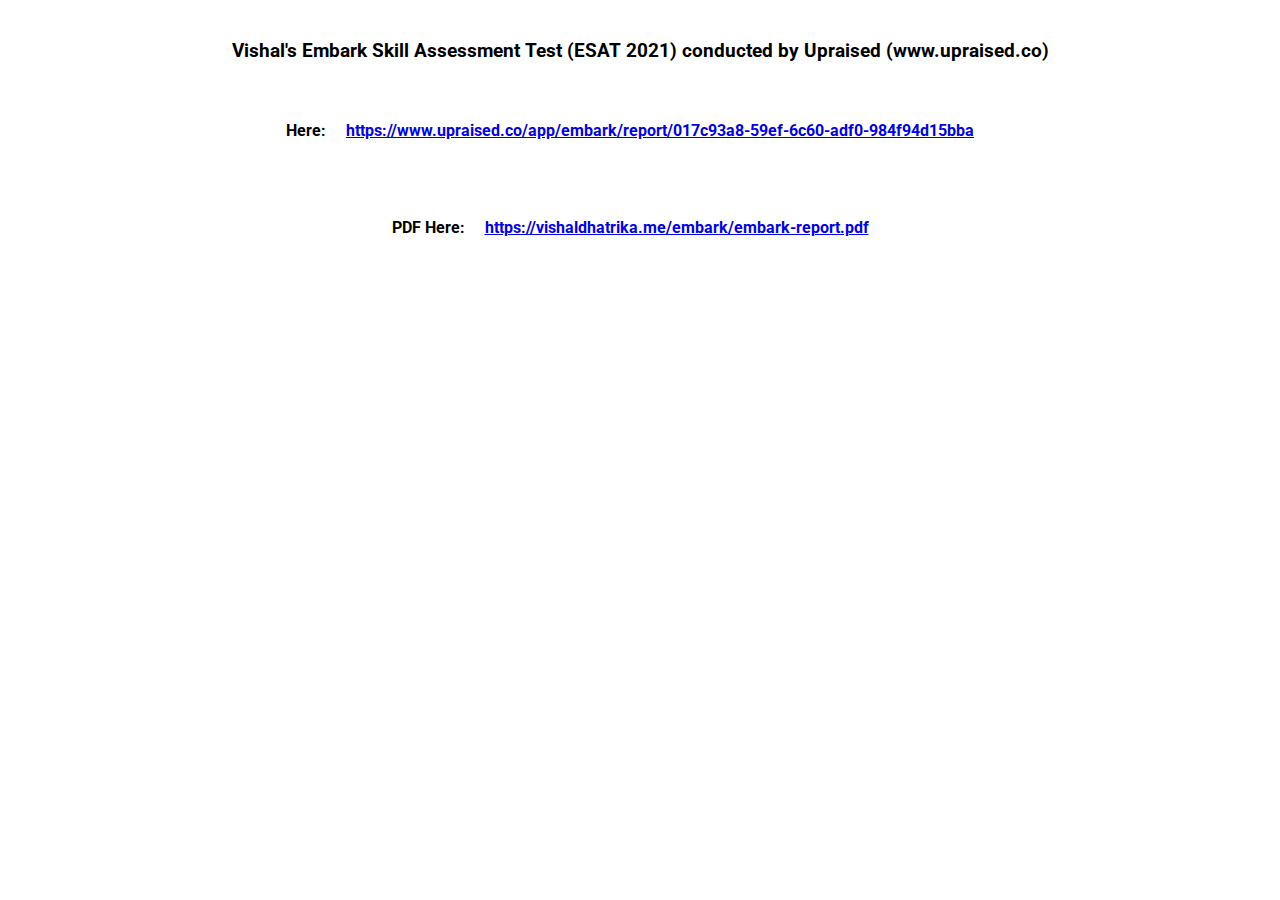
<file: embark/index.html>
<!DOCTYPE html>
<html lang="en">

<head>
    <!-- Google tag (gtag.js) -->
    <script async src="https://www.googletagmanager.com/gtag/js?id=G-KLR48Z7D5K"></script>
    <script>
        window.dataLayer = window.dataLayer || [];
        function gtag() { dataLayer.push(arguments); }
        gtag('js', new Date());

        gtag('config', 'G-KLR48Z7D5K');
    </script>

    <meta charset="UTF-8">
    <meta name="viewport" content="width=device-width, initial-scale=1.0">
    <meta name="theme-color" content="#000000" />
    <title>Embark ESAT by Upraised</title>
    <link rel="preconnect" href="https://fonts.googleapis.com">
    <link rel="preconnect" href="https://fonts.gstatic.com" crossorigin>
    <link
        href="https://fonts.googleapis.com/css2?family=Roboto:ital,wght@0,100;0,300;0,400;0,500;0,700;0,900;1,100;1,300;1,400;1,500;1,700;1,900&display=swap"
        rel="stylesheet">

</head>

<body>
    <style>
        * {
            margin: 20px;
            text-align: center;
            font-family: Roboto;
        }
    </style>
    <h3>
        Vishal's Embark Skill Assessment Test (ESAT 2021) conducted by Upraised (www.upraised.co)
    </h3>
    <br>
    <h4>
        Here:<a
            href="https://www.upraised.co/app/embark/report/017c93a8-59ef-6c60-adf0-984f94d15bba">https://www.upraised.co/app/embark/report/017c93a8-59ef-6c60-adf0-984f94d15bba</a>
    </h4>
    <br><br>
    <h4>
        PDF Here:<a
            href="https://vishaldhatrika.me/embark/embark-report.pdf">https://vishaldhatrika.me/embark/embark-report.pdf</a>
    </h4>
</body>

</html>
</file>
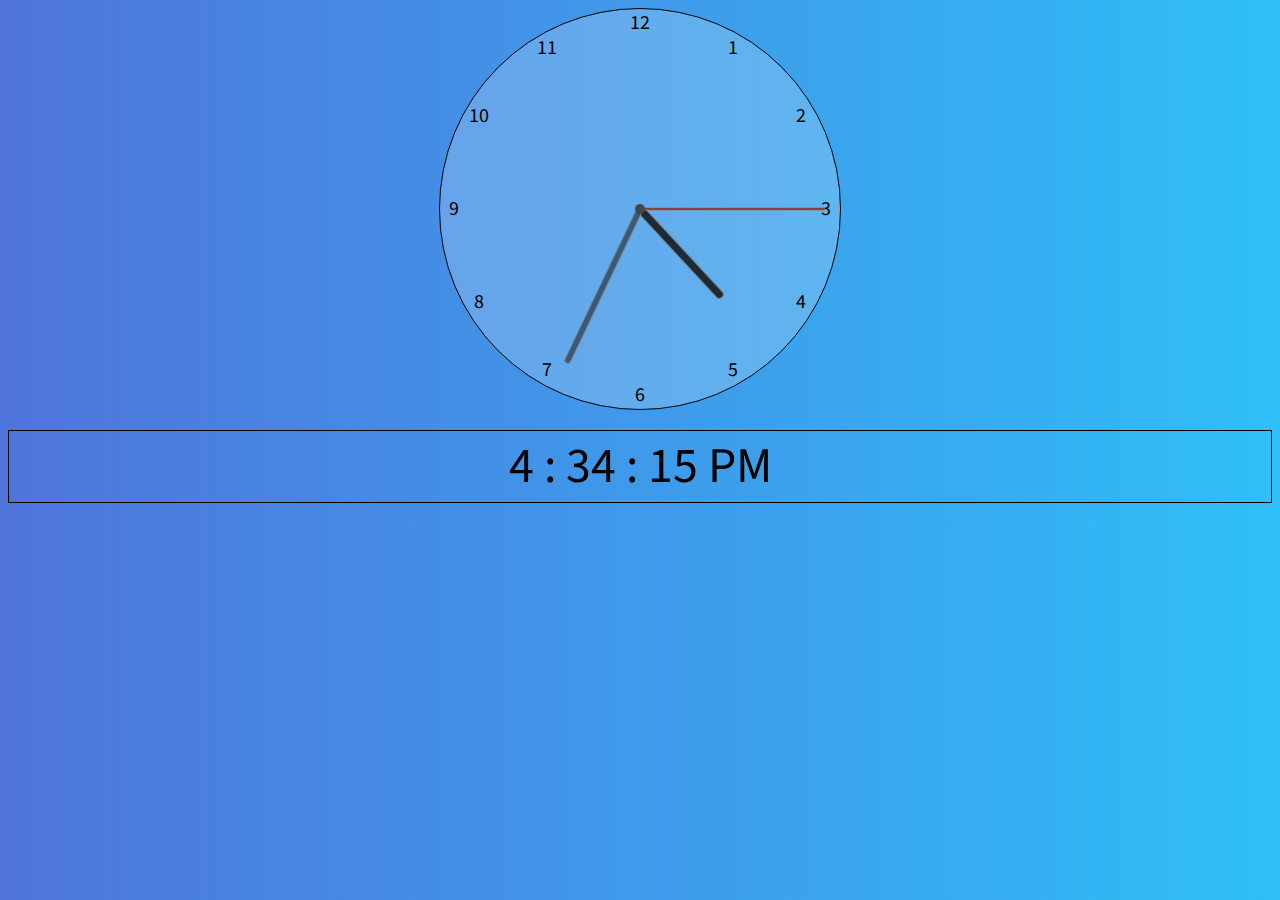
<file: jsclock/index.html>
<!DOCTYPE html>
<html>
<head>	
	<title>Clock</title>
	<link href="clock_style.css" rel="stylesheet">
	<script type="text/javascript" src="clock_script.js"></script>
	<link rel="icon" href="https://vishaldhatrika.github.io/icon-128-vd.png" type="image/x-icon">
	<link rel="preconnect" href="https://fonts.gstatic.com">
	
	<link href="https://fonts.googleapis.com/css2?family=Source+Sans+Pro&display=swap" rel="stylesheet">
</head>
<body onload="displaydigitalclock()">
	<div id="analogclock">
		
		<div id="hourHand"></div>
		<div id="minHand"></div>
		<div id="secHand"></div>
		<div class="number number1"><p id="n1">1</p></div>
		<div class="number number2"><p id="n2">2</p></div>
		<div class="number number3"><p id="n3">3</p></div>
		<div class="number number4"><p id="n4">4</p></div>
		<div class="number number5"><p id="n5">5</p></div>
		<div class="number number6"><p id="n6">6</p></div>
		<div class="number number7"><p id="n7">7</p></div>
		<div class="number number8"><p id="n8">8</p></div>
		<div class="number number9"><p id="n9">9</p></div>
		<div class="number number10"><p id="n10">10</p></div>
		<div class="number number11"><p id="n11">11</p></div>
		<div class="number number12">12</div>
	</div><div id="digitalclock"></div>
</body>
</html>
</file>
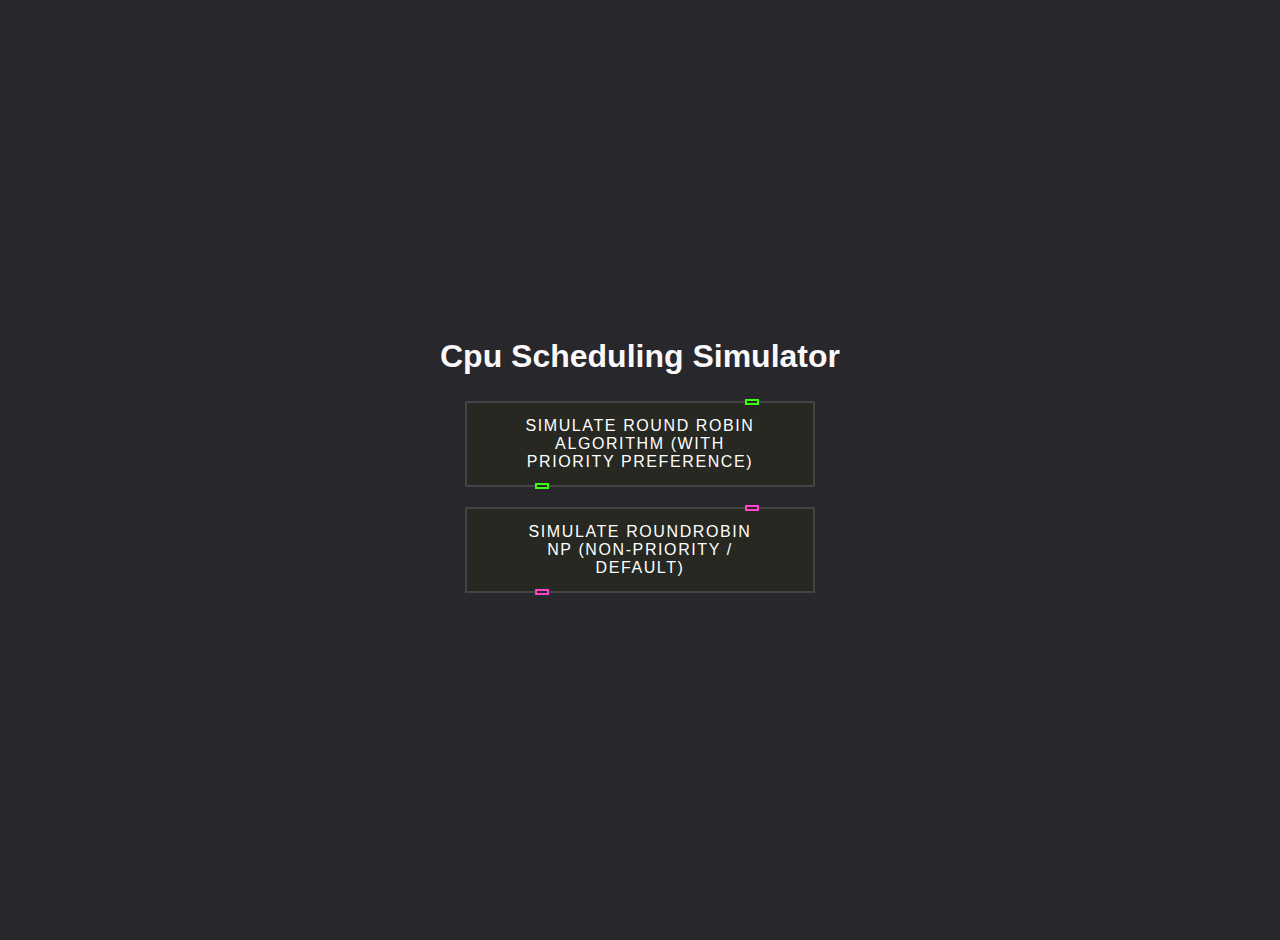
<file: roundRobinSimulators/index.html>
<!-- index.html -->
<!DOCTYPE html>
<html lang="en">
<head>
    <meta charset="UTF-8">
    <meta name="viewport" content="width=device-width, initial-scale=1.0">
    <title>Round Robin Algo Simulator</title>
    <link rel="stylesheet" href="./home_style.css">
</head>
<body>
    <h1>Cpu Scheduling Simulator</h1>
    
    <form id="processForm">
    
<!--         <button style="--clr:#39FF14" type="button" onclick="startSimulation('fcfs')"><span>Simulate FCFS</span><i></i></button><br> -->
<!--         <button style="--clr:#FF44CC" type="button" onclick="startSimulation('sjf')"><span>Simulate SJF</span><i></i></button><br> -->
<!--         <button style="--clr:#0FF0FC" type="button" onclick="startSimulation('srtf')"><span>Simulate SRTF</span><i></i></button><br> -->
<!--         <button style="--clr:#8A2BE2" type="button" onclick="startSimulation('priority')"><span>Simulate Priority</span><i></i></button><br> -->
        <button style="--clr:#39FF14" type="button" onclick="startSimulation('roundrobin')"><span>Simulate Round Robin Algorithm (With priority preference)</span><i></i></button><br>
        <button style="--clr:#FF44CC" type="button" onclick="startSimulation('roundrobinNP')"><span>Simulate RoundRobin NP (Non-Priority / Default)</span><i></i></button><br>
<!--         <button style="--clr:#0FF0FC" type="button" onclick="startSimulation('lrtf')"><span>Simulate LRTF</span><i></i></button><br> -->
    </form>

    <script src="index.js"></script>
</body>
</html>
</file>
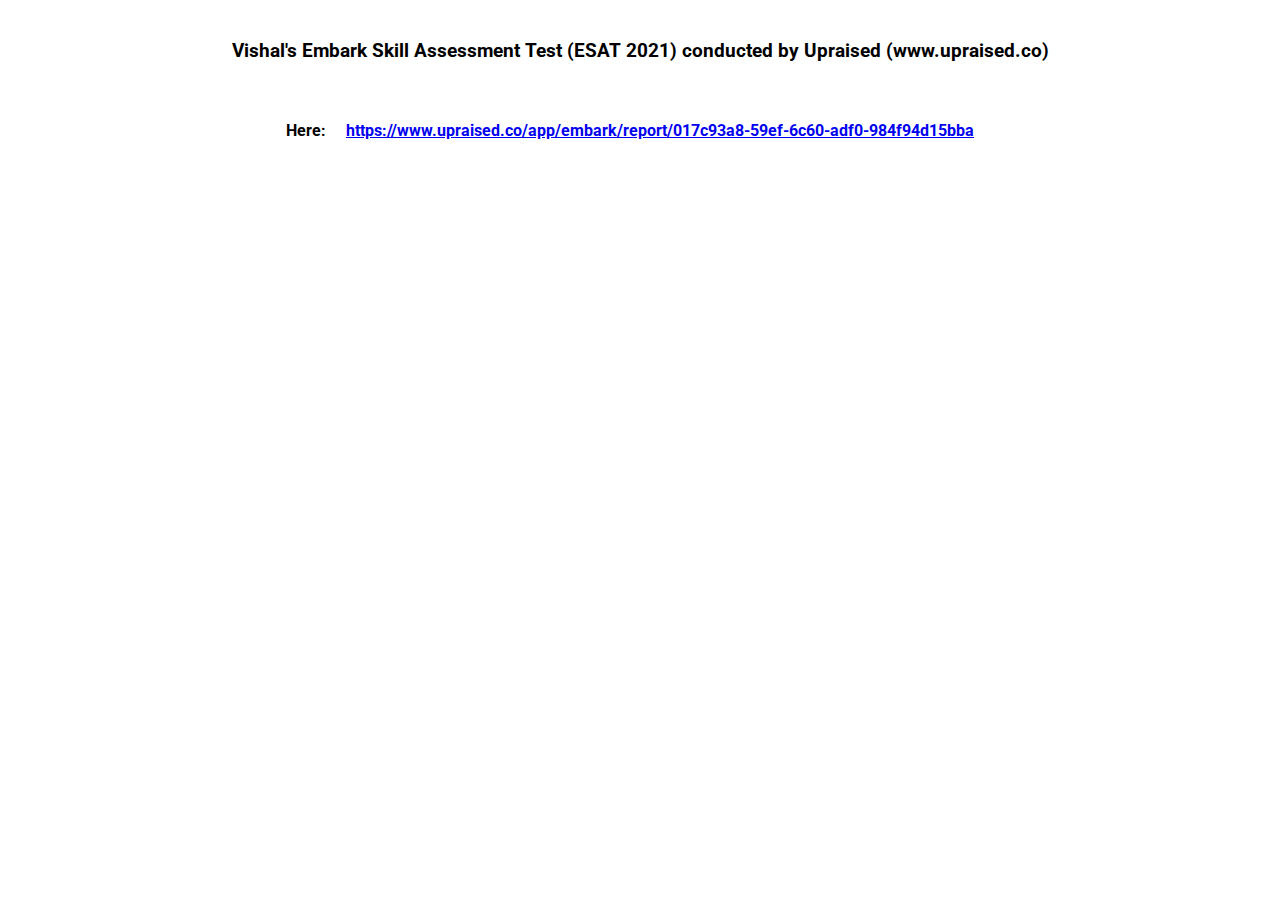
<file: embark.html>
<!DOCTYPE html>
<html lang="en">
<head>
    <meta charset="UTF-8">
    <meta name="viewport" content="width=device-width, initial-scale=1.0">
    <title>Embark ESAT by Upraised</title>
    <link rel="preconnect" href="https://fonts.googleapis.com">
    <link rel="preconnect" href="https://fonts.gstatic.com" crossorigin>
    <link href="https://fonts.googleapis.com/css2?family=Roboto:ital,wght@0,100;0,300;0,400;0,500;0,700;0,900;1,100;1,300;1,400;1,500;1,700;1,900&display=swap" rel="stylesheet">

</head>

<body>
    <style>*{
        margin: 20px;
        text-align: center;
        font-family: Roboto;
    }
    </style>
    <h3>
        Vishal's Embark Skill Assessment Test (ESAT 2021) conducted by Upraised (www.upraised.co)
    </h3>
    <br>
    <h4>
        Here:<a href="https://www.upraised.co/app/embark/report/017c93a8-59ef-6c60-adf0-984f94d15bba">https://www.upraised.co/app/embark/report/017c93a8-59ef-6c60-adf0-984f94d15bba</a>
    </h4>
</body>
</html>
</file>
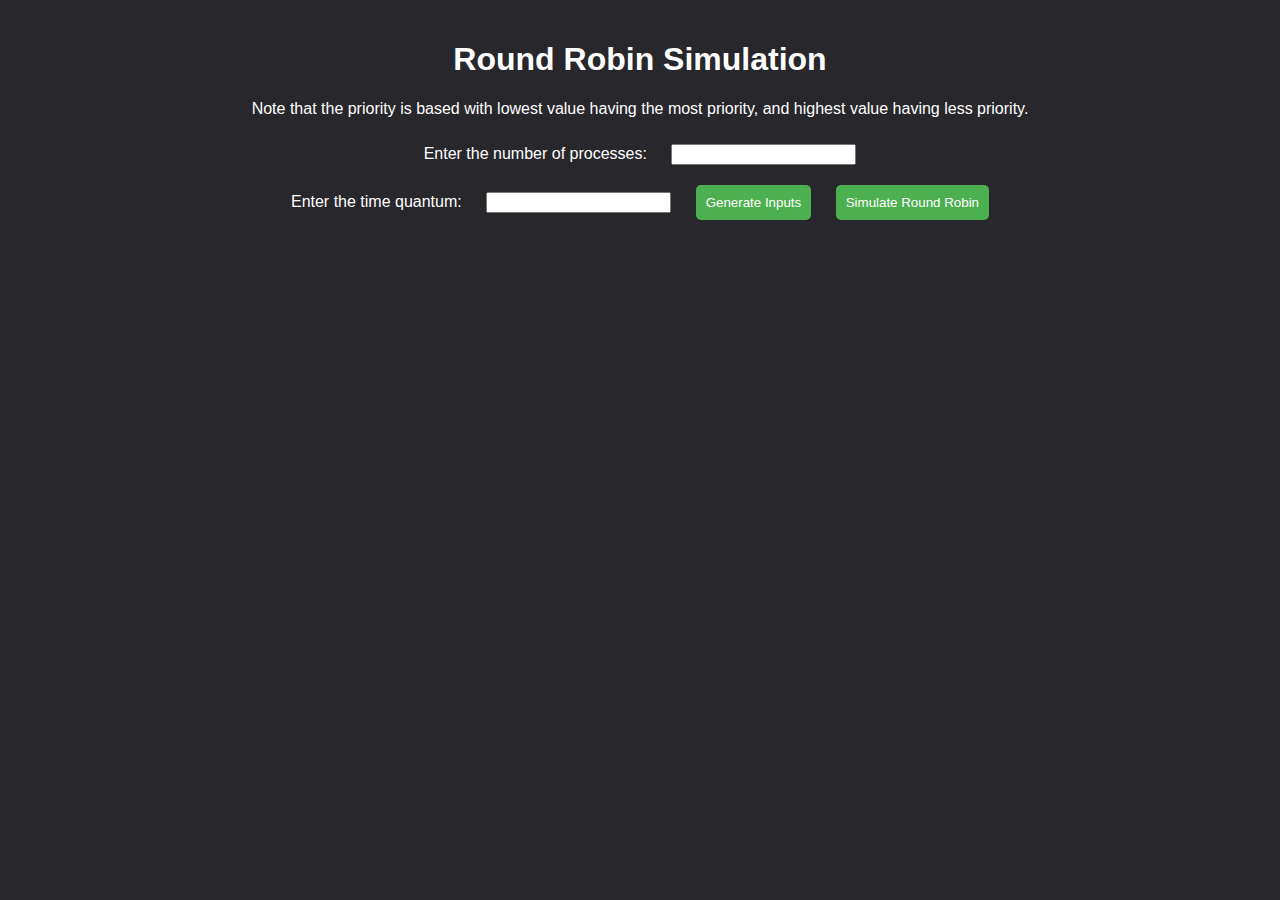
<file: roundRobinSimulators/roundrobin/roundrobin.html>
<!-- roundrobin.html -->

<!DOCTYPE html>
<html lang="en">

<head>
    <meta charset="UTF-8">
    <meta name="viewport" content="width=device-width, initial-scale=1.0">
    <link rel="stylesheet" href="../style.css">
    <script defer src="roundrobin.js"></script>
    <title>Round Robin Simulation</title>
</head>

<body>
    <div class="container">
        <h1>Round Robin Simulation</h1>
        <p>Note that the priority is based with lowest value having the most priority, and highest value having less priority.</p>
        <!-- Form to capture process details -->
        <form id="processForm">
            <label for="processCount">Enter the number of processes:</label>
            <input type="number" id="processCount" name="processCount" required>

            <div id="processInputs"></div>

            <label for="timeQuantum">Enter the time quantum:</label>
            <input type="number" id="timeQuantum" name="timeQuantum" required>

            <button type="button" onclick="generateInputs()">Generate Inputs</button>
            <button type="button" onclick="startRoundRobin()">Simulate Round Robin</button>
        </form>

        <!-- Results will be displayed here -->
        <div id="results"></div>
    </div>

    <script>
        // Function to generate input fields based on process count
        function generateInputs() {
            const processCount = document.getElementById('processCount').value;
            const processInputsDiv = document.getElementById('processInputs');

            let inputsHTML = `
                <table id="processTable">
                    <thead>
                        <tr>
                            <th>Process</th>
                            <th>Arrival Time</th>
                            <th>Burst Time</th>
                            <th>Priority</th>
                        </tr>
                    </thead>
                    <tbody>
            `;

            for (let i = 1; i <= processCount; i++) {
                inputsHTML += `
                    <tr>
                        <td>Process P${i}</td>
                        <td><input type="number" id="arrivalTime${i}" name="arrivalTime${i}" required></td>
                        <td><input type="number" id="burstTime${i}" name="burstTime${i}" required></td>
                        <td><input type="number" id="priority${i}" name="priority${i}" required></td>
                    </tr>
                `;
            }

            inputsHTML += `
                    </tbody>
                </table>
            `;

            processInputsDiv.innerHTML = inputsHTML;
        }
    </script>
</body>

</html>
</file>
<file: jsclock/clock_style.css>
body{
	background-image: linear-gradient(to right,rgb(79, 116, 219), rgb(47, 191, 248));
	
}
#analogclock{
	width: 400px;
	height:400px;
	text-align: center;
	background-color: rgba(255, 255, 255, 0.19);
	border-radius: 50%;
	border: 1.5px solid black;
	position: relative;
	margin:auto;
	font-family: 'Source Sans Pro', sans-serif;
	font-size: 20px;
}
#analogclock *, #analogclock *::after, #analogclock *::before{
	box-sizing: border-box;
}
#analogclock::after{
	content: '';
	position: absolute;
	background-color: rgb(70,70,70);
	z-index: 15;
	width: 10px;
	height: 10px;
	border-radius: 50%;
	top:50%;
	left:50%;
	transform: translate(-50%, -50%);

}
#digitalclock{
	margin: 20px auto;
	border: 1px solid black;
	text-align: center;
	font-family: 'Source Sans Pro', sans-serif;
	
	font-size: 50px;
	vertical-align: center;
}

#analogclock .number{
	--rotation:0;
	position: absolute;
	transform: translateY(-100%);
	width:100%;
	height: 100%;
	transform: rotate(var(--rotation));

}
 #analogclock .number1{--rotation: 30deg;}
 #analogclock .number2{--rotation: 60deg;}
 #analogclock .number3{--rotation: 90deg;}
 #analogclock .number4{--rotation: 120deg;}
 #analogclock .number5{--rotation: 150deg;}
 #analogclock .number6{--rotation: 180deg;}
 #analogclock .number7{--rotation: 210deg;}
 #analogclock .number8{--rotation: 240deg;}
 #analogclock .number9{--rotation: 270deg;}
 #analogclock .number10{--rotation: 300deg;}
 #analogclock .number11{--rotation: 330deg;}

 #n11{
 	margin: 0;
 	transform: rotate(30deg);
 }
 #n10{
 	margin: 0;
 	transform: rotate(60deg);
 }
 #n9{
 	margin: 0;
 	transform: rotate(90deg);
 }
 #n8{
 	margin: 0;
 	transform: rotate(120deg);
 }
 #n7{
 	margin: 0;
 	transform: rotate(150deg);
 }
 #n6{
 	margin: 0;
 	transform: rotate(180deg);
 }
 #n5{
 	margin: 0;
 	transform: rotate(210deg);
 }
 #n4{
 	margin: 0;
 	transform: rotate(240deg);
 }
 #n3{
 	margin: 0;
 	transform: rotate(270deg);
 }
 #n2{
 	margin: 0;
 	transform: rotate(300deg);
 }
 #n1{
 	margin: 0;
 	transform: rotate(330deg);
 }

 #hourHand, #minHand, #secHand{
 	--rotation:0;
 	position: absolute;
 	bottom: 50%;
 	left: 50%;
 	transform-origin: bottom;
 	border: 1px solid grey;
 	border-top-left-radius: 10px;
 	border-top-right-radius: 10px;
 	 
 	transform: translateX(-50%) rotate(calc(var(--rotation) * 1deg));
 	background-color: rgba(10,10,10,0.1);
 }

 #secHand{
 	
 	background-color: rgba(150,0,0,1);
 	width: 3px;
 	height: 185px;
 	z-index: 10;
 }
 #minHand{
 	
 	background-color: rgba(10,10,10,0.5);
 	width: 7px;
 	height: 171px;
 	z-index: 9;
 }
 #hourHand{
 	
 	background-color: rgba(10,10,10,0.8);
 	width: 9px;
 	height: 121px;
 	z-index: 8;
 }
</file>
<file: roundRobinSimulators/home_style.css>
* {
    margin: 0;
    padding: 0;
    box-sizing: border-box;
  }
  
  body {
    display: flex;
    flex-direction: column;
    gap: 1rem;
    align-items: center;
    justify-content: center;
    min-height: 100vh;
    background: #27272c;
  }
  
  button {
    position: relative;
    background: #444;
    color: #fff;
    text-decoration: none;
    text-transform: uppercase;
    border: none;
    letter-spacing: 0.1rem;
    font-size: 1rem;
    padding: 1rem 3rem;
    transition: 0.2s;
    width: 350px;
    margin-bottom: 20px;
  }
  
  button:hover {
    letter-spacing: 0.2rem;
    padding: 1.1rem 3.1rem;
    background: var(--clr);
    color: var(--clr);
    /* box-shadow: 0 0 35px var(--clr); */
    animation: box 3s infinite;
  }
  
  button::before {
    content: "";
    position: absolute;
    inset: 2px;
    background: #272822;
  }
  
  button span {
    position: relative;
    z-index: 1;
  }
  button i {
    position: absolute;
    inset: 0;
    display: block;
  }
  
  button i::before {
    content: "";
    position: absolute;
    width: 10px;
    height: 2px;
    left: 80%;
    top: -2px;
    border: 2px solid var(--clr);
    background: #272822;
    transition: 0.2s;
  }
  
  button:hover i::before {
    width: 15px;
    left: 20%;
    animation: move 3s infinite;
  }
  
  button i::after {
    content: "";
    position: absolute;
    width: 10px;
    height: 2px;
    left: 20%;
    bottom: -2px;
    border: 2px solid var(--clr);
    background: #272822;
    transition: 0.2s;
  }
  
  button:hover i::after {
    width: 15px;
    left: 80%;
    animation: move 3s infinite;
  }
  
  @keyframes move {
    0% {
      transform: translateX(0);
    }
    50% {
      transform: translateX(5px);
    }
    100% {
      transform: translateX(0);
    }
  }
  
  @keyframes box {
    0% {
      box-shadow: #27272c;
    }
    50% {
      box-shadow: 0 0 25px var(--clr);
    }
    100% {
      box-shadow: #27272c;
    }
  }
  body {
    font-family: Arial, sans-serif;
    text-align: center;
    margin: 50px;
}

h1 {
    color: #faf8f8;
}

label, input, select, button {
    margin: 10px;
}



body {
    font-family: Arial, sans-serif;
    margin: 20px;
}

#app {
    max-width: 800px;
    margin: 0 auto;
}

#results {
    margin-top: 20px;
}
</file>
<file: roundRobinSimulators/style.css>
body {
    display: flex;
    flex-direction: column;
    gap: 1rem;
    align-items: center;
    color: #fffefe;
    background: #27272c;
    text-align: center;
    margin: 50px;
}
  

h1 {
    color: #fffefe;
}


label, input, select, button {
    margin: 10px;
}

button {
    padding: 10px;
    background-color: #4CAF50;
    color: white;
    border: none;
    border-radius: 5px;
    cursor: pointer;
}

button:hover {
    background-color: #45a049;
}

/* Styles for process visualization and ready queue pipeline */


body {
    font-family: Arial, sans-serif;
    margin: 20px;
}

#app {
    max-width: 800px;
    margin: 0 auto;
}

#results {
    margin-top: 20px;
}

.pipeline-horizontal {
    display: flex;
    position: relative;
    overflow: hidden;
}

.ready-queue {
    display: flex;
}


.process {
    padding: 10px;
    background-color: #3498db;
    color: white;
    margin-right: 5px;
    text-align: center;
    flex-shrink: 0;
    display: flex;
    align-items: center;
    justify-content: center;
    animation-name: processAnimation;
    animation-timing-function: linear;
}

@keyframes processAnimation {
    from { width: 0; }
    to { width: 100%; }
}

.process-horizontal {
    padding: 10px;
    background-color: #e74c3c;
    color: white;
    margin-right: 5px;
    text-align: center;
    flex-shrink: 0;
    display: flex;
    align-items: center;
    justify-content: center;
    animation-name: processAnimationHorizontal;
    animation-timing-function: linear;
}

@keyframes processAnimationHorizontal {
    from { width: 0; }
    to { width: 100%; }
}

.space {
    height: 20px;
}

/* Add or update styles in your styles.css file */


/* Add or update these styles in your existing CSS file */
.process-pipeline {
    display: flex;
    flex-wrap: nowrap;
    overflow-x: auto;
    align-items: flex-start;
}

/* Add this style to highlight the current process in the preemptive pipeline */
.current-process {
    background-color: #FFD700;
}
</file>
